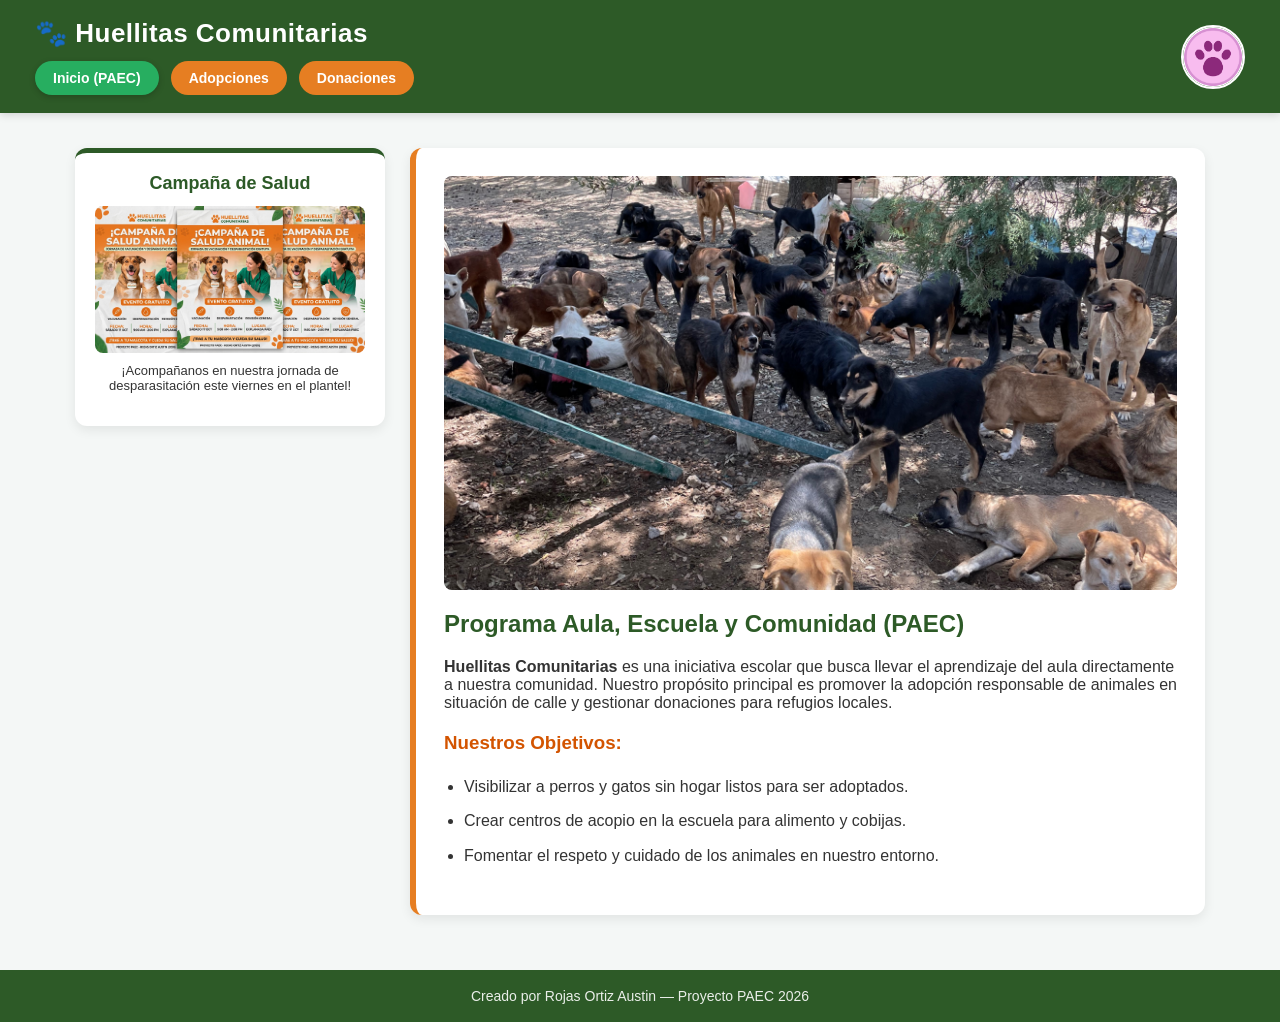
<file: index.html>
<!DOCTYPE html>
<html lang="es">
<head>
    <meta charset="UTF-8">
    <meta name="viewport" content="width=device-width, initial-scale=1.0">
    <title>Huellitas Comunitarias - Inicio</title>
    <!-- Vinculación a la hoja de estilos externa -->
    <link rel="stylesheet" href="estilo.css">
</head>  
<body>

    <!-- Encabezado con logo y menú de navegación -->
    <header>
        <div> 
            <h1 style="margin:0;">🐾 Huellitas Comunitarias</h1> 
            <nav class="barra-navegacion"> 
                <a href="index.html" class="boton-nav activo">Inicio (PAEC)</a> 
                <a href="adopciones.html" class="boton-nav">Adopciones</a> 
                <a href="donaciones.html" class="boton-nav">Donaciones</a> 
            </nav> 
        </div>
        <img src="imagenes/logo.jpg" alt="Logo Huellitas Comunitarias" class="logo-pequeno">
    </header>

    <!-- Contenido principal -->
    <main>
        <!-- Barra lateral -->
        <aside>
            <h3 style="margin:0;">Campaña de Salud</h3>
            <img src="imagenes/hola.jpg" alt="Cartel de vacunación animal">
            <p style="font-size:13px; text-align:center; margin-top:10px;">¡Acompañanos en nuestra jornada de desparasitación este viernes en el plantel!</p>
        </aside>

        <!-- Sección de Presentación PAEC -->
        <section>
            <article>
                <img src="imagenes/banner-perros.jpg" alt="Perritos comunitarios rescatados">
                <h2>Programa Aula, Escuela y Comunidad (PAEC)</h2>
                <p><strong>Huellitas Comunitarias</strong> es una iniciativa escolar que busca llevar el aprendizaje del aula directamente a nuestra comunidad. Nuestro propósito principal es promover la adopción responsable de animales en situación de calle y gestionar donaciones para refugios locales.</p>
                
                <h3>Nuestros Objetivos:</h3>
                <ul>
                    <li>Visibilizar a perros y gatos sin hogar listos para ser adoptados.</li>
                    <li>Crear centros de acopio en la escuela para alimento y cobijas.</li>
                    <li>Fomentar el respeto y cuidado de los animales en nuestro entorno.</li>
                </ul>
            </article>
        </section>
    </main>

    <!-- Pie de página -->
    <footer>
        <p>Creado por Rojas Ortiz Austin — Proyecto PAEC 2026</p>
    </footer>

</body>
</html>
</file>
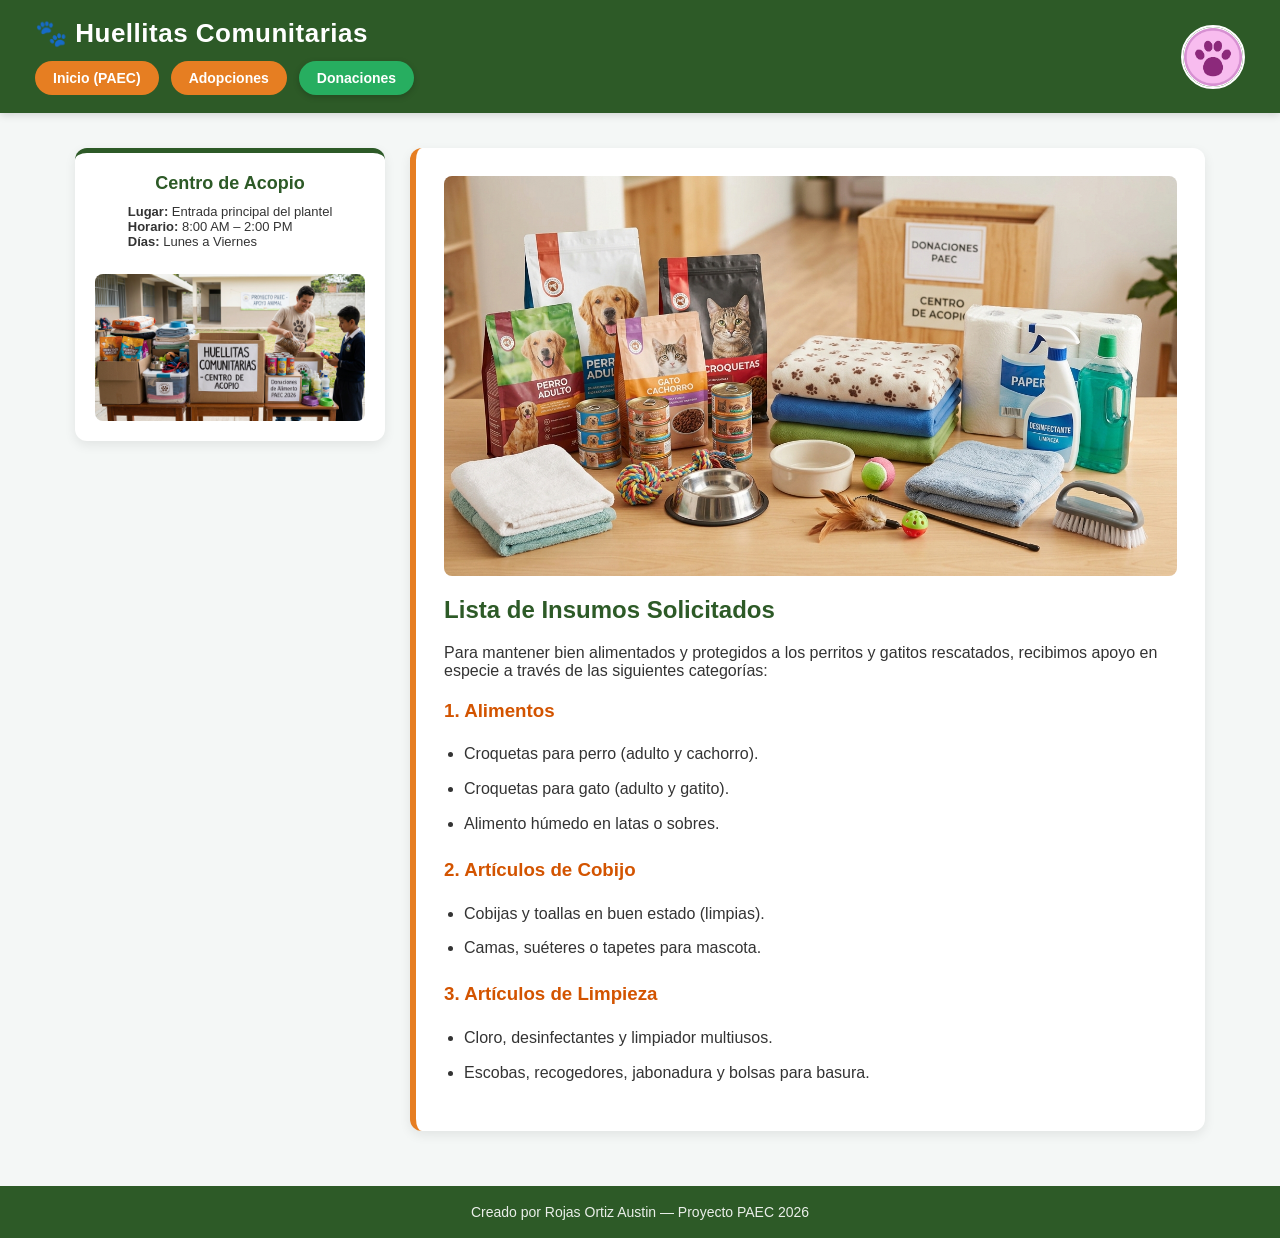
<file: donaciones.html>
<!DOCTYPE html> 
<html lang="es"> 
<head> 
    <meta charset="UTF-8"> 
    <meta name="viewport" content="width=device-width, initial-scale=1.0"> 
    <title>Huellitas Comunitarias - Donaciones</title> 
    <!-- Vinculación a la hoja de estilos externa -->
    <link rel="stylesheet" href="estilo.css"> 
</head>    
<body> 
    <!-- Encabezado con logo y menú de navegación -->
    <header> 
        <div> 
            <h1 style="margin:0;">🐾 Huellitas Comunitarias</h1> 
            <nav class="barra-navegacion"> 
                <a href="index.html" class="boton-nav">Inicio (PAEC)</a> 
                <a href="adopciones.html" class="boton-nav">Adopciones</a> 
                <a href="donaciones.html" class="boton-nav activo">Donaciones</a> 
            </nav> 
        </div> 
        <img src="imagenes/logo.jpg" alt="Logo Huellitas Comunitarias" class="logo-pequeno"> 
    </header> 

    <!-- Contenido principal -->
    <main> 
        <!-- Barra lateral con datos del centro de acopio -->
        <aside> 
            <h3 style="margin:0; text-align:center;">Centro de Acopio</h3>
            <p style="font-size:13px; margin-top:10px;">
                <strong>Lugar:</strong> Entrada principal del plantel<br>
                <strong>Horario:</strong> 8:00 AM – 2:00 PM<br>
                <strong>Días:</strong> Lunes a Viernes
            </p>
            <img src="imagenes/acopio.jpg" alt="Centro de acopio escolar"> 
        </aside> 

        <!-- Sección de Lista de Insumos -->
        <section> 
            <article> 
                <img src="imagenes/donaciones-banner.jpg" alt="Insumos y alimentos recolectados"> 
                <h2>Lista de Insumos Solicitados</h2> 
                <p>Para mantener bien alimentados y protegidos a los perritos y gatitos rescatados, recibimos apoyo en especie a través de las siguientes categorías:</p> 

                <h3>1. Alimentos</h3>
                <ul>
                    <li>Croquetas para perro (adulto y cachorro).</li>
                    <li>Croquetas para gato (adulto y gatito).</li>
                    <li>Alimento húmedo en latas o sobres.</li>
                </ul>

                <h3>2. Artículos de Cobijo</h3>
                <ul>
                    <li>Cobijas y toallas en buen estado (limpias).</li>
                    <li>Camas, suéteres o tapetes para mascota.</li>
                </ul>

                <h3>3. Artículos de Limpieza</h3>
                <ul>
                    <li>Cloro, desinfectantes y limpiador multiusos.</li>
                    <li>Escobas, recogedores, jabonadura y bolsas para basura.</li>
                </ul>
            </article> 
        </section> 
    </main> 

    <!-- Pie de página -->
    <footer> 
        <p>Creado por Rojas Ortiz Austin — Proyecto PAEC 2026</p> 
    </footer> 
</body> 
</html>
</file>
<file: estilo.css>
:root {
    --bg-principal: #f4f7f6;       
    --color-encabezado: #2d5a27;    
    --color-tarjeta: #ffffff;     
    --color-texto: #333333;      
    --color-boton: #e67e22;        
    --color-hover: #d35400;       
    --color-activo: #27ae60;      
    --sombra-suave: 0 4px 12px rgba(0, 0, 0, 0.08);
}

html, body {
    margin: 0;
    padding: 0;
    width: 100%;
    min-height: 100vh;
    background-color: var(--bg-principal);
    font-family: 'Segoe UI', Tahoma, Geneva, Verdana, sans-serif;
    color: var(--color-texto);
    display: flex;
    flex-direction: column;
}

header {
    display: flex;
    justify-content: space-between;
    align-items: center;
    background-color: var(--color-encabezado);
    color: #ffffff;
    padding: 18px 35px;
    box-sizing: border-box;
    box-shadow: 0 2px 8px rgba(0, 0, 0, 0.15);
}

header h1 {
    font-size: 26px;
    letter-spacing: 0.5px;
}

.logo-pequeno {
    width: 60px;
    height: 60px;
    object-fit: cover;
    border-radius: 50%;
    border: 2px solid #ffffff;
}

.barra-navegacion {
    display: flex;
    gap: 12px;
    margin-top: 12px;
}

.boton-nav {
    text-decoration: none;
    color: #ffffff;
    background-color: var(--color-boton);
    padding: 9px 18px;
    border-radius: 20px;
    font-size: 14px;
    font-weight: bold;
    transition: all 0.3s ease;
}

.boton-nav:hover {
    background-color: var(--color-hover);
    transform: translateY(-2px);
}

.boton-nav.activo {
    background-color: var(--color-activo);
    box-shadow: 0 2px 6px rgba(0, 0, 0, 0.2);
}

main {
    display: flex;
    gap: 25px;
    padding: 35px;
    box-sizing: border-box;
    flex: 1;
    width: 100%;
    max-width: 1200px;
    margin: 0 auto;
}

aside {
    width: 28%;
    display: flex;
    flex-direction: column;
    align-items: center;
    background-color: var(--color-tarjeta);
    padding: 20px;
    border-radius: 12px;
    box-sizing: border-box;
    height: fit-content;
    box-shadow: var(--sombra-suave);
    border-top: 5px solid var(--color-encabezado);
}

aside h3 {
    color: var(--color-encabezado);
    font-size: 18px;
}

aside img {
    width: 100%;
    max-width: 100%;
    height: auto;
    display: block;
    border-radius: 8px;
    margin-top: 12px;
}

section {
    width: 72%;
    display: flex;
    flex-direction: column;
    gap: 20px;
}

article {
    width: 100%;
    background-color: var(--color-tarjeta);
    padding: 28px;
    border-radius: 12px;
    box-sizing: border-box;
    box-shadow: var(--sombra-suave);
    border-left: 6px solid var(--color-boton);
}

article h2 {
    color: var(--color-encabezado);
    margin-top: 0;
}

article h3 {
    color: var(--color-hover);
    margin-top: 20px;
}

article img {
    max-width: 100%;
    width: 100%;
    height: auto;
    max-height: 450px;
    object-fit: contain;
    background-color: #ffffff;
    margin-bottom: 20px;
    border-radius: 8px;
    display: block;
}

article ul {
    line-height: 1.8;
    padding-left: 20px;
}

article li {
    margin-bottom: 6px;
}

footer {
    background-color: var(--color-encabezado);
    color: #ffffff;
    text-align: center;
    padding: 18px;
    width: 100%;
    box-sizing: border-box;
    margin-top: 20px;
}

footer p {
    margin: 0;
    font-size: 14px;
    opacity: 0.9;
}
</file>
